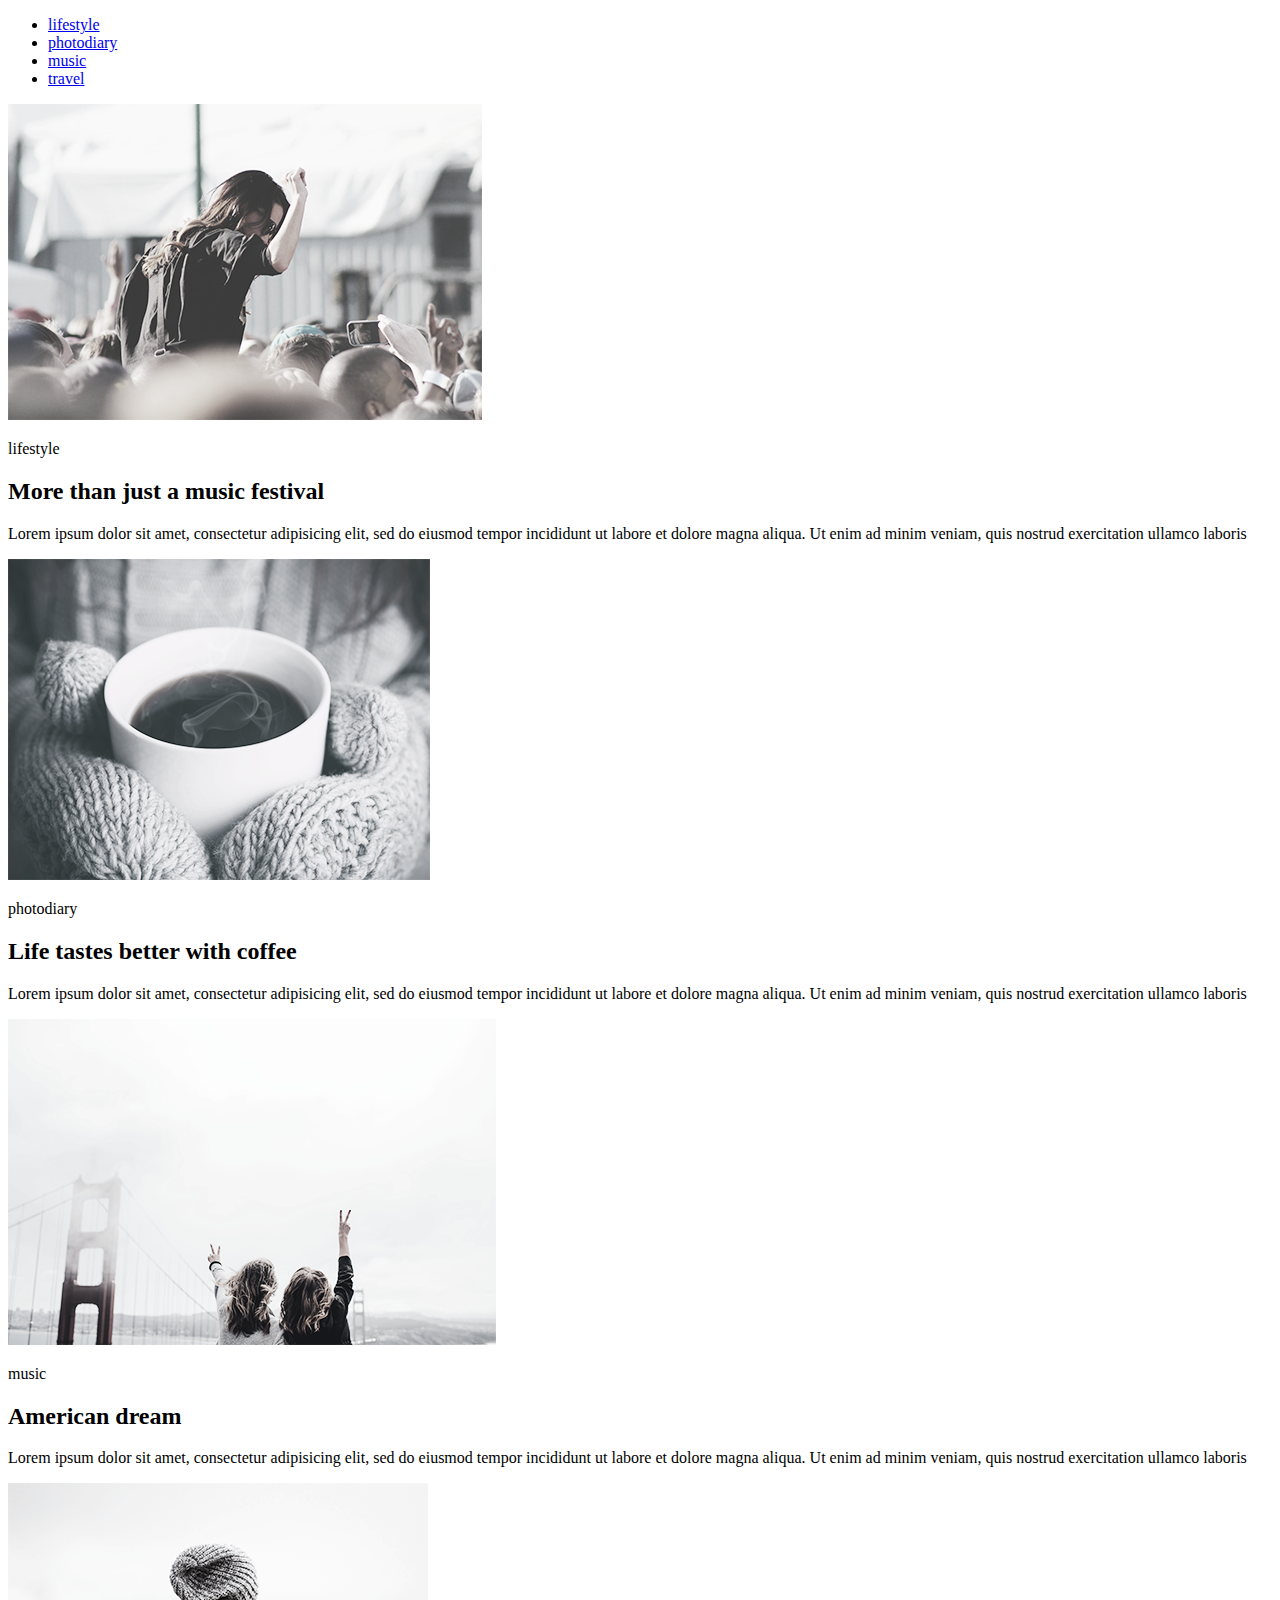
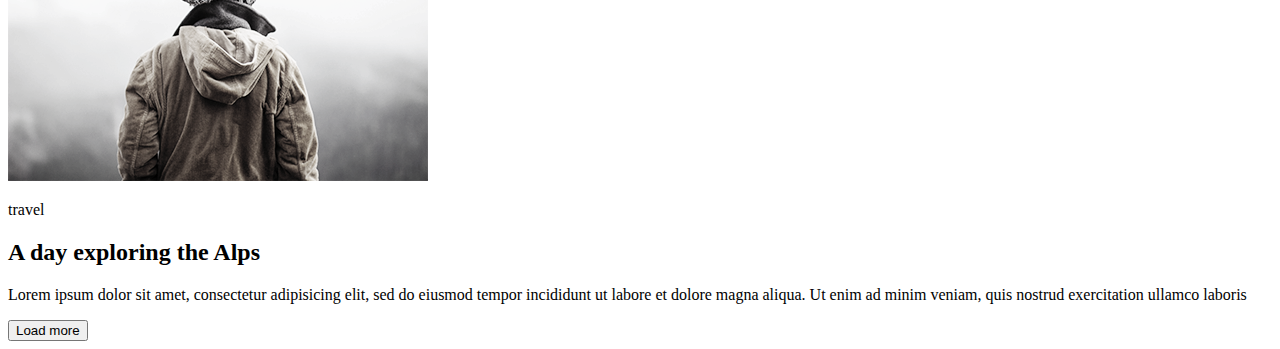
<file: homework-1/index.html>
<!DOCTYPE html>
<html lang="en">

<head>
    <meta charset="UTF-8">
    <meta name="viewport" content="width=device-width, initial-scale=1.0">
    <title>homework 01</title>
</head>

<body>
    <header>
        <ul>
            <li><a href="#">lifestyle</a></li>
            <li><a href="#">photodiary</a></li>
            <li><a href="#">music</a></li>
            <li><a href="#">travel</a></li>
        </ul>
    </header>
    <main>
        <div><img src="img/image.png">
            <p>lifestyle</p>
            <h2>More than just a music festival</h2>
            <p>Lorem ipsum dolor sit amet, consectetur adipisicing elit, sed do eiusmod tempor incididunt ut labore et
                dolore magna
                aliqua. Ut enim ad minim veniam, quis nostrud exercitation ullamco laboris</p>
        </div>
        <div><img src="img/Filtro fotografico 5 copia 2.png">
            <p>photodiary</p>
            <h2>Life tastes better with coffee</h2>
            <p>Lorem ipsum dolor sit amet, consectetur adipisicing elit, sed do eiusmod tempor incididunt ut labore et
                dolore magna
                aliqua. Ut enim ad minim veniam, quis nostrud exercitation ullamco laboris</p>
        </div>
        <div><img src="img/image (2).png">
            <p>music</p>
            <h2>American dream</h2>
            <p>Lorem ipsum dolor sit amet, consectetur adipisicing elit, sed do eiusmod tempor incididunt ut labore et
                dolore magna
                aliqua. Ut enim ad minim veniam, quis nostrud exercitation ullamco laboris</p>
        </div>
        <div><img src="img/image (3).png">
            <p>travel</p>
            <h2>A day exploring the Alps</h2>
            <p>Lorem ipsum dolor sit amet, consectetur adipisicing elit, sed do eiusmod tempor incididunt ut labore et
                dolore magna
                aliqua. Ut enim ad minim veniam, quis nostrud exercitation ullamco laboris</p>
        </div>


        <button>Load more</button>
    </main>
</body>

</html>
</file>
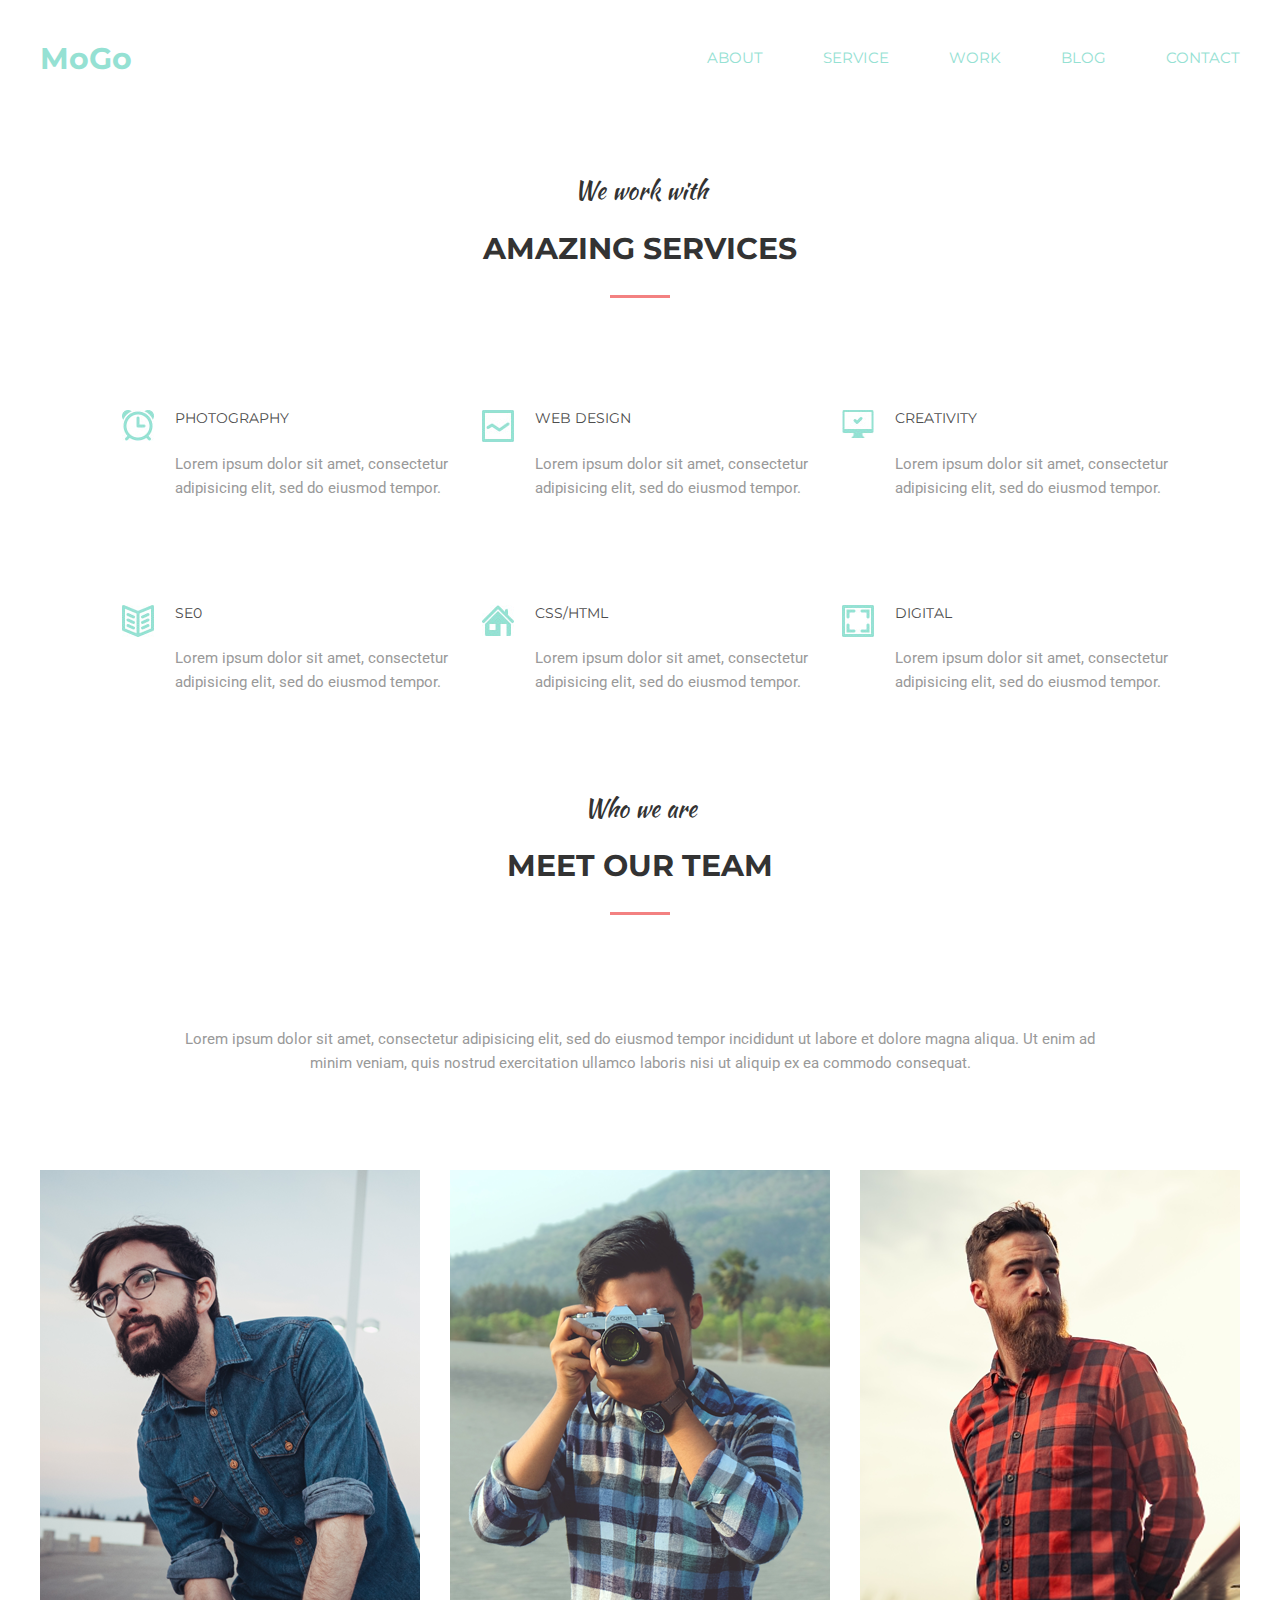
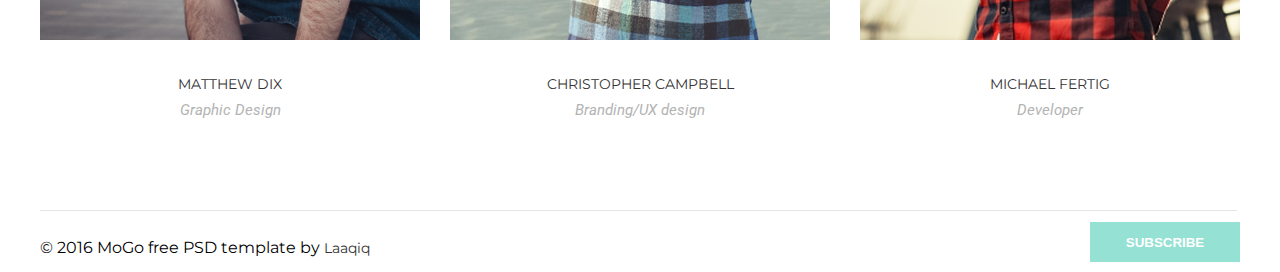
<file: homework-4/index.html>
<!DOCTYPE html>
<html lang="en">

<head>
    <meta charset="UTF-8">
    <meta name="viewport" content="width=device-width, initial-scale=1.0">
    <link rel="stylesheet" href="./css/styles.css">
    <link rel="preconnect" href="https://fonts.gstatic.com">
    <link
        href="https://fonts.googleapis.com/css2?family=Kaushan+Script&family=Montserrat:wght@400;700&family=Roboto:ital,wght@0,400;1,300&display=swap"
        rel="stylesheet">
    <title>homework№4</title>
</head>

<body>
    <header class="header">
        <div class="container">
            <nav class="navig">
                <div class="logo-container">
                    <a href="#" class="logo">MoGo</a>
                </div>
                <ul class="menu">
                    <li class="li-item"><a href="#" class="menu-item_link">About</a></li>
                    <li class="li-item"><a href="#" class="menu-item_link">service</a></li>
                    <li class="li-item"><a href="#" class="menu-item_link">work</a></li>
                    <li class="li-item"><a href="#" class="menu-item_link">blog</a></li>
                    <li class="li-item"><a href="#" class="menu-item_link">contact</a></li>
                </ul>
            </nav>
        </div>
    </header>
    <main>
        <section class="services">
            <div class="container">
                <p class="m-text work">We work with</p>
                <h1 class="title">
                    AMAZING SERVICES
                </h1>
                <div class="underline"></div>
                <div class="all-ptn">
                    <!-- <div class="first"> -->
                    <div class="item-box">
                        <p class="m-title photo">
                            PHOTOGRAPHY
                        </p>

                        <p class="m-pnt bottom">
                            Lorem ipsum dolor sit amet, consectetur adipisicing elit, sed do eiusmod tempor.
                        </p>
                    </div>
                    <!-- </div> -->
                    <div class="item-box">
                        <p class="m-title web">
                            WEB DESIGN
                        </p>
                        <p class="m-pnt bottom">
                            Lorem ipsum dolor sit amet, consectetur adipisicing elit, sed do eiusmod tempor.
                        </p>
                    </div>
                    <div class="item-box ">
                        <p class="m-title creat">
                            CREATIVITY
                        </p>
                        <p class="m-pnt bottom">
                            Lorem ipsum dolor sit amet, consectetur adipisicing elit, sed do eiusmod tempor.
                        </p>
                    </div>
                    <div class="item-box">
                        <!-- <div class="second"> -->
                        <p class="m-title soe">
                            SE0
                        </p>
                        <p class="m-pnt">
                            Lorem ipsum dolor sit amet, consectetur adipisicing elit, sed do eiusmod tempor.
                        </p>
                    </div>
                    <div class="item-box">
                        <p class="m-title style">
                            CSS/HTML
                        </p>
                        <p class="m-pnt">
                            Lorem ipsum dolor sit amet, consectetur adipisicing elit, sed do eiusmod tempor.
                        </p>
                    </div>
                    <div class="item-box">
                        <p class="m-title dig">
                            DIGITAL
                        </p>
                        <p class="m-pnt">
                            Lorem ipsum dolor sit amet, consectetur adipisicing elit, sed do eiusmod tempor.
                        </p>
                    </div>
                </div>
        </section>
        <section class="team">
            <div class="container">
                <p class="m-text">
                    Who we are
                </p>
                <h2 class="title">
                    MEET OUR TEAM
                </h2>
                <!-- <div class="underliner"></div>
<div> -->
                <p class="all-ptn one-pnt">
                    Lorem ipsum dolor sit amet, consectetur adipisicing elit, sed do eiusmod tempor incididunt ut labore
                    et dolore magna aliqua. Ut enim ad minim veniam, quis nostrud exercitation ullamco laboris nisi ut
                    aliquip ex ea commodo consequat.
                </p>
            </div>
            <!-- <div class="midel"> -->
            <div class="container">
                <div class="all-img">
                    <div class="img-container">
                        <img src="./img/men.png" alt="boy" class="photo" width="380px" height="470px">
                        <div class="kontrol">
                            <p class="name">
                                Matthew Dix
                            </p>
                            <p class="profetion">
                                Graphic Design
                            </p>
                        </div>
                    </div>
                    <div class="img-container">
                        <img src="./img/photographer.png" alt="boycamera" class="photo" width="380px" height="470px">
                        <p class="name">
                            Christopher Campbell
                        </p>
                        <p class="profetion">
                            Branding/UX design
                        </p>
                    </div>

                    <div class="img-container">
                        <img src="./img/menwithbeard.png" alt="coolboy" class="photo" width="380px" height="470px">

                        <p class="name">
                            Michael Fertig
                        </p>
                        </h4>
                        <p class="profetion">
                            Developer
                        </p>
                    </div>
                </div>
            </div>
            </div>
            </div>
        </section>
    </main>
    <footer class="footer">
        <div class="container foot-cont">
            <div class="liner"></div>
            <div class="last">
                <p class="last_title">© 2016 MoGo free PSD template by <a href="#" class="last_href"> Laaqiq</a>
                </p>
            </div>
            <div class="box-btn">
                <button class="btn">
                    SUBSCRIBE
                </button>
            </div>
    </footer>
</body>

</html>
</file>
<file: homework-4/css/styles.css>
body{
    font-size: 16px;
    font-family: 'Montserrat', sans-serif;
    font-weight: 400;
}

*{
    margin: 0;
    padding: 0;
    box-sizing: border-box;   
   
}
.header{
    margin-top: 40px;
}
.menu{
    list-style: none;
    display: flex;
  
}
.li-item{
        font-size: 14px;
        font-family: "Montserrat";
        text-transform: uppercase;
        line-height: 1.2;
        text-align: center;
        left: 1177.134px;
        top: 36.6px;
      display: flex;
}
.li-item:not(:last-child){
    padding-right: 60px;
}
.menu-item_link:hover{
  color:  rgb(243, 129, 129);
  transition: .3s linear all;

}
.menu-item_link{
    text-decoration: none;
}
.hello{
    display: flex;
    justify-content: center;
    /* border: red 1px solid; */
}
.logo-container {
    /* border: rgb(218, 218, 22) 1px solid; */ 
}
.services{
    padding: 100px ;
}
.title{
    text-align: center;
        font-size: 30px;
        font-family: "Montserrat";
        color: rgb(51, 51, 51);
        font-weight: bold;
        text-transform: uppercase;
        line-height: 1.2;
      margin-bottom: 112px;
}

.navig {
    display: flex;
    justify-content: space-between;
    align-items: center;
    /* font-weight: bold; */
}
.logo {
    text-decoration: none; 
    line-height: normal;
    font-size: 30px;
    color:#95e1d3;
    font-weight: bold;
}
.li-item{
}
.menu-item_link {
        font-size: 14px;
        font-family: "Montserrat";
        color: rgb(255, 255, 255);
        text-transform: uppercase;
        line-height: 1.2;
        text-align: center;     
    color:#95e1d3;
    font-size: 15px;
    /* font-weight: 150px; */

}
.img-container{
}
.all-img{
    display: flex;
    justify-content: space-between;
    flex-wrap: wrap;
}
.all-ptn{
    display: flex;
    justify-content: space-between;
    flex-wrap: wrap;
    
}
.one-pnt{
    margin-bottom: 95px;
    max-width: 942px;
    text-align: center;
    margin-left: auto;
    margin-right: auto;
}
.menu-item_link::after{
content: "";
display: block;
height: 2px;
width: 0;
background-color:  rgb(243, 129, 129);;
transition: 0.2s linear all;
top: 3px;
}

.menu-item_link:hover::after {
    width: 100%;
  }
  
.container {
      /* border: rgb(255, 0, 0) 5px solid; */
     max-width: 1200px;
     margin: 0 auto;
}
.m-title{
        font-size: 14px;
        font-family: "Montserrat";
         color:#4d4d4d;
        text-transform: uppercase;
        line-height: 1.2;
        margin-bottom: 25px;
}
.photo{
  background-position: center center;
  background-size: 50%;

}
.all-ptn{
    /* border: rgb(0, 255, 242) 1px solid; */
        font-size: 15px;
        font-family: "Roboto";
        color: rgb(153, 153, 153);
        line-height: 1.6;
        text-align: center;
        display: flex;
        justify-content: space-between;
        flex-wrap: wrap;
}
.first{
    /* border: rgb(4, 0, 255) 1px solid; */
}
.m-text {
    text-align: center;
        font-size: 24px;
        font-family: "Kaushan Script";
        color: rgb(51, 51, 51);
        line-height: 1.2;
      margin-bottom: 25px;
}
.kontrol{


}
.img-container{

}
.img-container:not(:last-child){
}
.first{
  }
.item-box{
    max-width: 33.33%;
    text-align: left;
}
.text  {
}
.mini-pnt {
}
.team{

}
.midel {
    /* border: rgb(184, 52, 91) 1px solid; */
}
/* .underline{
        background-color: rgb(243, 129, 129);
        position: absolute;
        left:50%;
        top: 400px;
        width: 60px;
        height: 3px;  
        margin: 28px auto 0;  
}
.underliner{
    background-color: rgb(243, 129, 129);
    position: absolute;
    left: 50%;
    /* right: 50%; */
    /* top: 970px;
    width: 60px;
    height: 3px;     */
    /* margin: 28px auto 0;
    max-width: 50%; 
}*/

.title::after{
    content: "";
    background-color: rgb(243, 129, 129);
    /* position: absolute; */
    left:50%;
    width: 60px;
    height: 3px;
    display: block;
    margin: 0 auto;
    margin: 28px auto 0;
    margin-left: auto;
    margin-right: auto;
    /* width: 50%;  */
}
.name {
margin-top: 32px;
        font-size: 14px;
        font-family: "Montserrat";
        color: rgb(51, 51, 51);
        text-transform: uppercase;
        line-height: 1.2;
      text-align: center;
}
.footer{

}
.foot-cont{
    display: flex;
justify-content: space-between;
}
.profetion {
    font-size: 15px;
        font-family: "Roboto" ;
        color: rgb(179, 179, 179);
        line-height: 1.6;
        text-align: center;
        margin-top: 5px;
        font-style: italic;

          
}
.last{
    display: flex;
    justify-content: space-between;
    align-items: center;
    margin-top: 100px;

}

.m-title::before{
    content:"";
    display: inline-block;
    width: 75px;
    height: 90px;
    /* background-color: red;  */
    float: left;
}
.bottom{
    margin-bottom: 105px;
}
.photo::before{
    content:"";
    background: url(../img/clock.jpg) top center no-repeat;
    /* background-position: center; */
}
.web::before{
    content:"";
background: url(../img/line.jpg) top center no-repeat;
/* background-position: center; */
}
.creat::before{
    content:"";
background: url(../img/screen.jpg) top center no-repeat;
/* background-position: center; */
}
.soe::before{
    content:"";
background: url(../img/book.jpg) top center no-repeat;
/* background-position: center; */

}
.style::before{
    content:"";
background: url(../img/house.jpg) top center no-repeat;
/* background-position: center; */
}
.dig::before{
    content:"";
background: url(../img/frame.jpg) top center no-repeat;
/* background-position: center; */
} 
.liner{
    display: block;
        background-color: rgb(229, 229, 229);
        position: absolute;
        top: 1810px;
        width: 1197px;
        height: 1px;
         position: absolute;
         margin-left: auto;
         margin-right: auto; 
         margin: 0 auto;
    }
.btn {
    display: inline-block;
    background-color: rgb(149, 225, 211);
    left: 1410px;
    top: 1615px;
    width: 150px;
    height: 40px;
    text-align: center;
    align-items: center;
    color: #fff;
    font-weight: 600;
border: 0;
outline: none;
}
.box-btn {      
    margin-top: 100px;
    padding-bottom: 10px;
        /* text-align: right; */
        /* margin-left: 522px; */
        /* padding: 4px; */
        /* margin-top: ; */
    }
.last_title a{
    font-size: 14px;
    font-family: "Montserrat";
    color: rgb(51, 51, 51);
    line-height: 1.2;
    text-align: center; 
    align-items: center; 
/* margin-right: 510px; */
}
.last_href:hover{
    color:#f8b0b0;
}
.last_href:visited{
    /* color: rgb(51, 51, 51); */
}
a{
    text-decoration: none;
}
</file>
